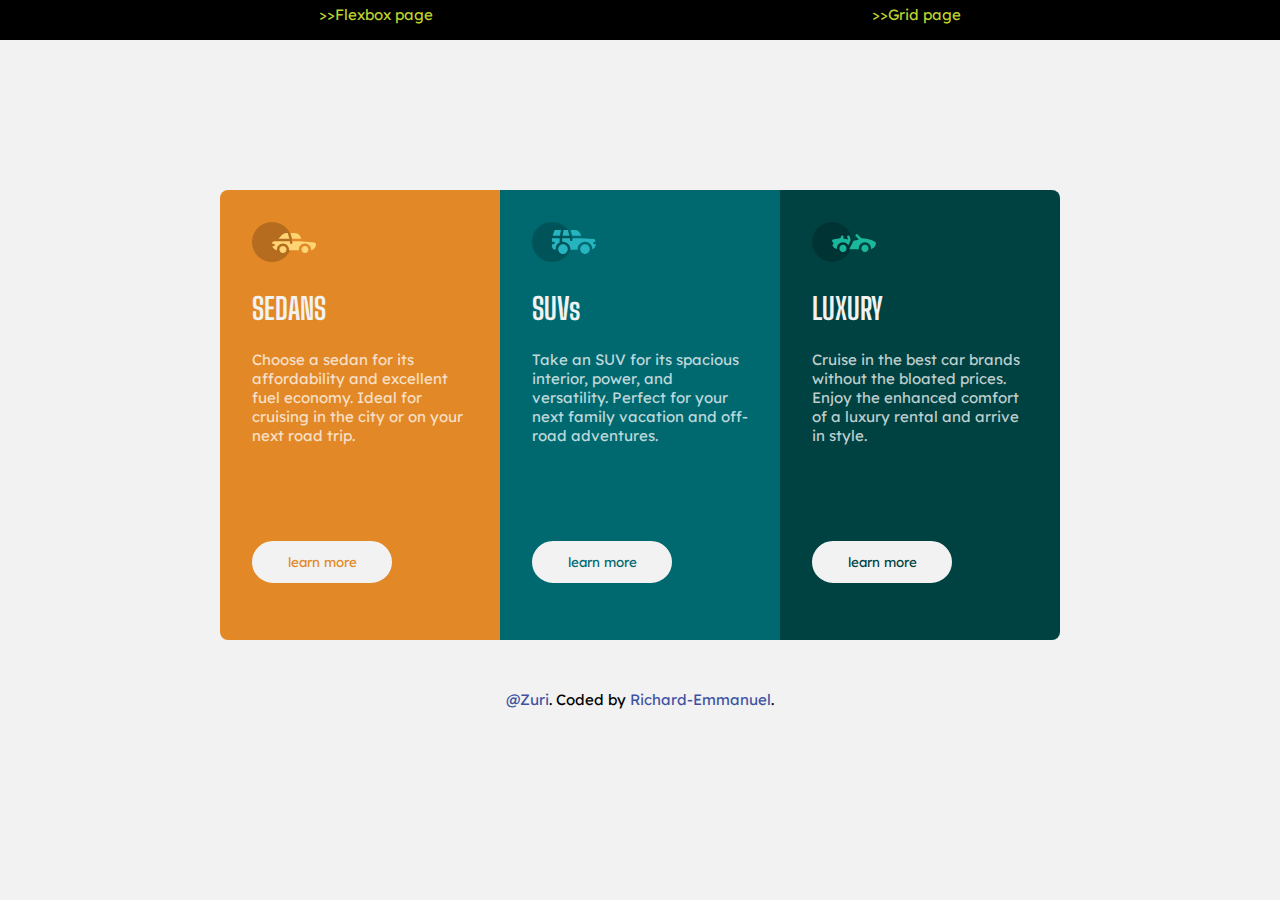
<file: index.html>
<!DOCTYPE html>
<html lang="en">
  <head>
    <meta charset="UTF-8" />
    <meta name="viewport" content="width=device-width, initial-scale=1.0" />
    <!-- displays site properly based on user's device -->

    <link
      rel="icon"
      type="image/png"
      sizes="32x32"
      href="./images/favicon-32x32.png"
    />
    <link rel="stylesheet" href="Styles.css" />

    <title>Frontend Mentor | 3-column preview card component</title>

    <!-- Feel free to remove these styles or customize in your own stylesheet 👍 -->
  </head>
  <body>
    <header>
      <nav>
        <a href="index.html">>>Flexbox page</a>
        <a href="grid.html">>>Grid page</a>
      </nav>
    </header>
    <main>
      <div class="SEDANS">
        <img src="images\icon-sedans.svg" alt="" />
        <h1>SEDANS</h1>
        <p>
          Choose a sedan for its affordability and excellent fuel economy. Ideal
          for cruising in the city or on your next road trip.
        </p>
        <button>learn more</button>
      </div>

      <div class="SUVS">
        <img src="images\icon-suvs.svg" alt="" />
        <h1>SUVs</h1>
        <p>
          Take an SUV for its spacious interior, power, and versatility. Perfect
          for your next family vacation and off-road adventures.
        </p>
        <button>learn more</button>
      </div>

      <div class="LUXURY">
        <img src="images\icon-luxury.svg" alt="" />
        <h1>LUXURY</h1>
        <p>
          Cruise in the best car brands without the bloated prices. Enjoy the
          enhanced comfort of a luxury rental and arrive in style.
        </p>
        <button>learn more</button>
      </div>
    </main>

    <footer class="attribution">
      <a href="h" target="_blank"
        >@Zuri</a
      >. Coded by <a href="#">Richard-Emmanuel</a>.
    </footer>
  </body>
</html>
</file>
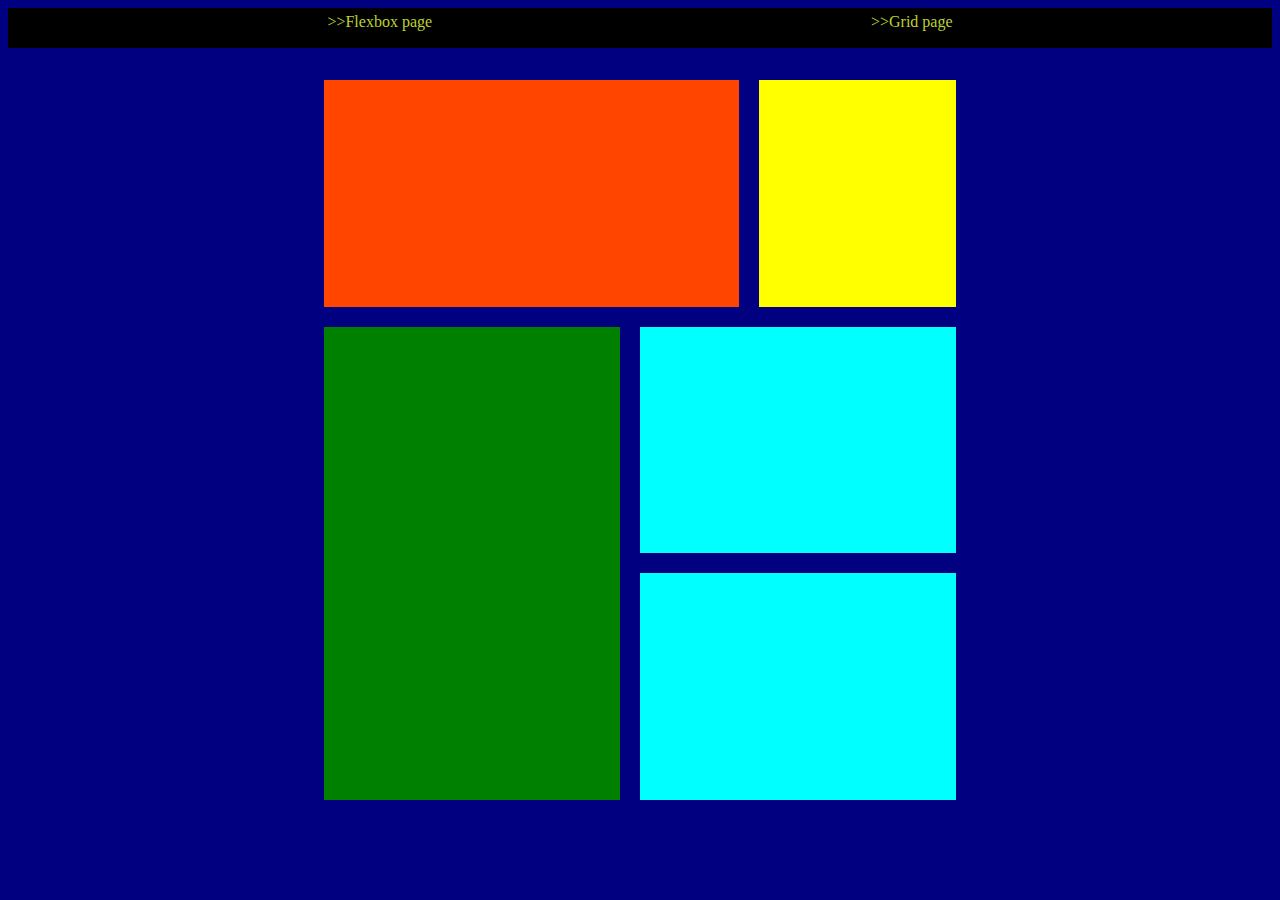
<file: grid.html>
<!DOCTYPE html>
<html lang="en">

<head>
  <meta charset="UTF-8">
  <meta http-equiv="X-UA-Compatible" content="IE=edge">
  <meta name="viewport" content="width=device-width, initial-scale=1.0">
  <title>Grid-page</title>
  <link rel="stylesheet" href="grid.css">
</head>

<body>
  <header>
    <nav>
      <a href="index.html">>>Flexbox page</a>
      <a href="grid.html">>>Grid page</a>
    </nav>
  </header>

  <main>
    <div class="grid-container">
      <div class="grid grid-item-1"></div>
      <div class="grid grid-item-2"></div>
      <div class="grid grid-item-3"></div>
      <div class="grid grid-item-4"></div>
      <div class="grid grid-item-5"></div>
    </div>

  </main>

</body>

</html>
</file>
<file: Styles.css>
@import url('https://fonts.googleapis.com/css2?family=Big+Shoulders+Display:wght@700&family=Lexend+Deca&display=swap');

* {
  margin: 0;
  padding: 0;
  box-sizing: border-box;
}

/* color */
:root {

  --Bright-orange: hsl(31, 77%, 52%);
  --Dark-cyan: hsl(184, 100%, 22%);
  --Very-dark-cyan: hsl(179, 100%, 13%);
  --paragraphs: hsla(0, 0%, 100%, 0.75);
  --background-headings-buttons: hsl(0, 0%, 95%);
}

body {
  font-family: "Lexend Deca", sans-serif;
  font-size: 15px;
  justify-content: center;
  align-items: center;
  background-color: var(--background-headings-buttons);

}

/* navigation */
nav {
  display: flex;
  background-color: black;
  height: 40px;
  justify-content: space-around;
  padding: 0 100px;

}

a {
  text-align: center;
  text-decoration: none;
  border-radius: 10px;
  color: rgb(189, 210, 47);
  margin: 5px auto;
}

/* card style */

main {
  display: flex;
  flex-direction: row;
  align-items: center;
  justify-content: center;
  margin: 150px auto 50px auto;
}

div {
  max-width: 280px;
  height: 450px;
  position: relative;
}

p {
  color: var(--paragraphs);
}

h1 {
  color: var(--background-headings-buttons);
  margin: 1.5rem auto;
  font-family: "Big Shoulders Display", sans-serif;
}

.SEDANS {
  background-color: var(--Bright-orange);
  padding: 2rem;
  border-radius: 0.5rem 0 0 0.5rem;
}

.SUVS {
  background-color: var(--Dark-cyan);
  padding: 2rem;
}

.LUXURY {
  background-color: var(--Very-dark-cyan);
  padding: 2rem;
  border-radius: 0 0.5rem 0.5rem 0;
}


button {
  position: absolute;
  cursor: pointer;
  text-align: center;
  display: inline-block;
  padding: 0.7rem;
  width: 140px;
  border-radius: 2.5rem;
  outline: none;
  border: 2px solid var(--background-headings-buttons);
  font-family: inherit;
  transition: all 0.2s ease-in-out;
  margin: 6rem auto 1rem auto;
  font-size: bold;
  font-weight: 400;
}

.SEDANS button {
  background: var(--background-headings-buttons);
  color: var(--Bright-orange);
}

.SUVS button {
  color: var(--Dark-cyan);
  background: var(--background-headings-buttons);
}

.LUXURY button {
  color: var(--Very-dark-cyan);
  background: var(--background-headings-buttons);
}

button:hover {
  background-color: transparent;
  color: var(--background-headings-buttons);
}

button:active {
  transform: scale(0.9);
}

.attribution {
  font-size: 15px;
  text-align: center;
}

.attribution a {
  color: hsl(228, 45%, 44%);
}

/* style tablet and mobile */

@media only screen and (max-width: 844px) {
  body {
    display: flex;
    width: 100%;
    overflow: scroll;
    flex-wrap: wrap;
  }

  main {
    padding: 50px 0;
    flex-direction: column;
  }

  .SEDANS {
    border-radius: 0.5rem 0.5rem 0 0;
  }

  .LUXURY {
    border-radius: 0 0 0.5rem 0.5rem;
  }

  p {
    font-size: 0.77rem;
  }

  .attribution {
    position: relative;
    width: auto;
    padding-bottom: 10px;
  }
}
</file>
<file: grid.css>
body {
  background-color: navy;
  position: relative;
}

/* navigation */
nav {
  display: flex;
  background-color: black;
  height: 40px;
  justify-content: space-around;
  padding: 0 100px;

}

a {
  text-align: center;
  text-decoration: none;
  border-radius: 10px;
  color: rgb(189, 210, 47);
  margin: 5px auto;
}

.grid-container {
  display: grid;
  grid-gap: 20px;
  grid-template-columns: 3fr 1fr 2fr;
  justify-content: center;
  height: 80vh;
  width: 50%;
  margin:2rem auto;
}

.grid-item-1 {
  background-color: orangered;
  grid-column: 1/3;
}

.grid-item-2 {
  background-color: yellow;

}

.grid-item-3 {
  background-color: green;
  grid-row: 2/4;

}

.grid-item-4 {
  background-color: aqua;
  grid-column: 2/4;
}

.grid-item-5 {
  background-color: aqua;
  grid-column: 2/4;
}
</file>
